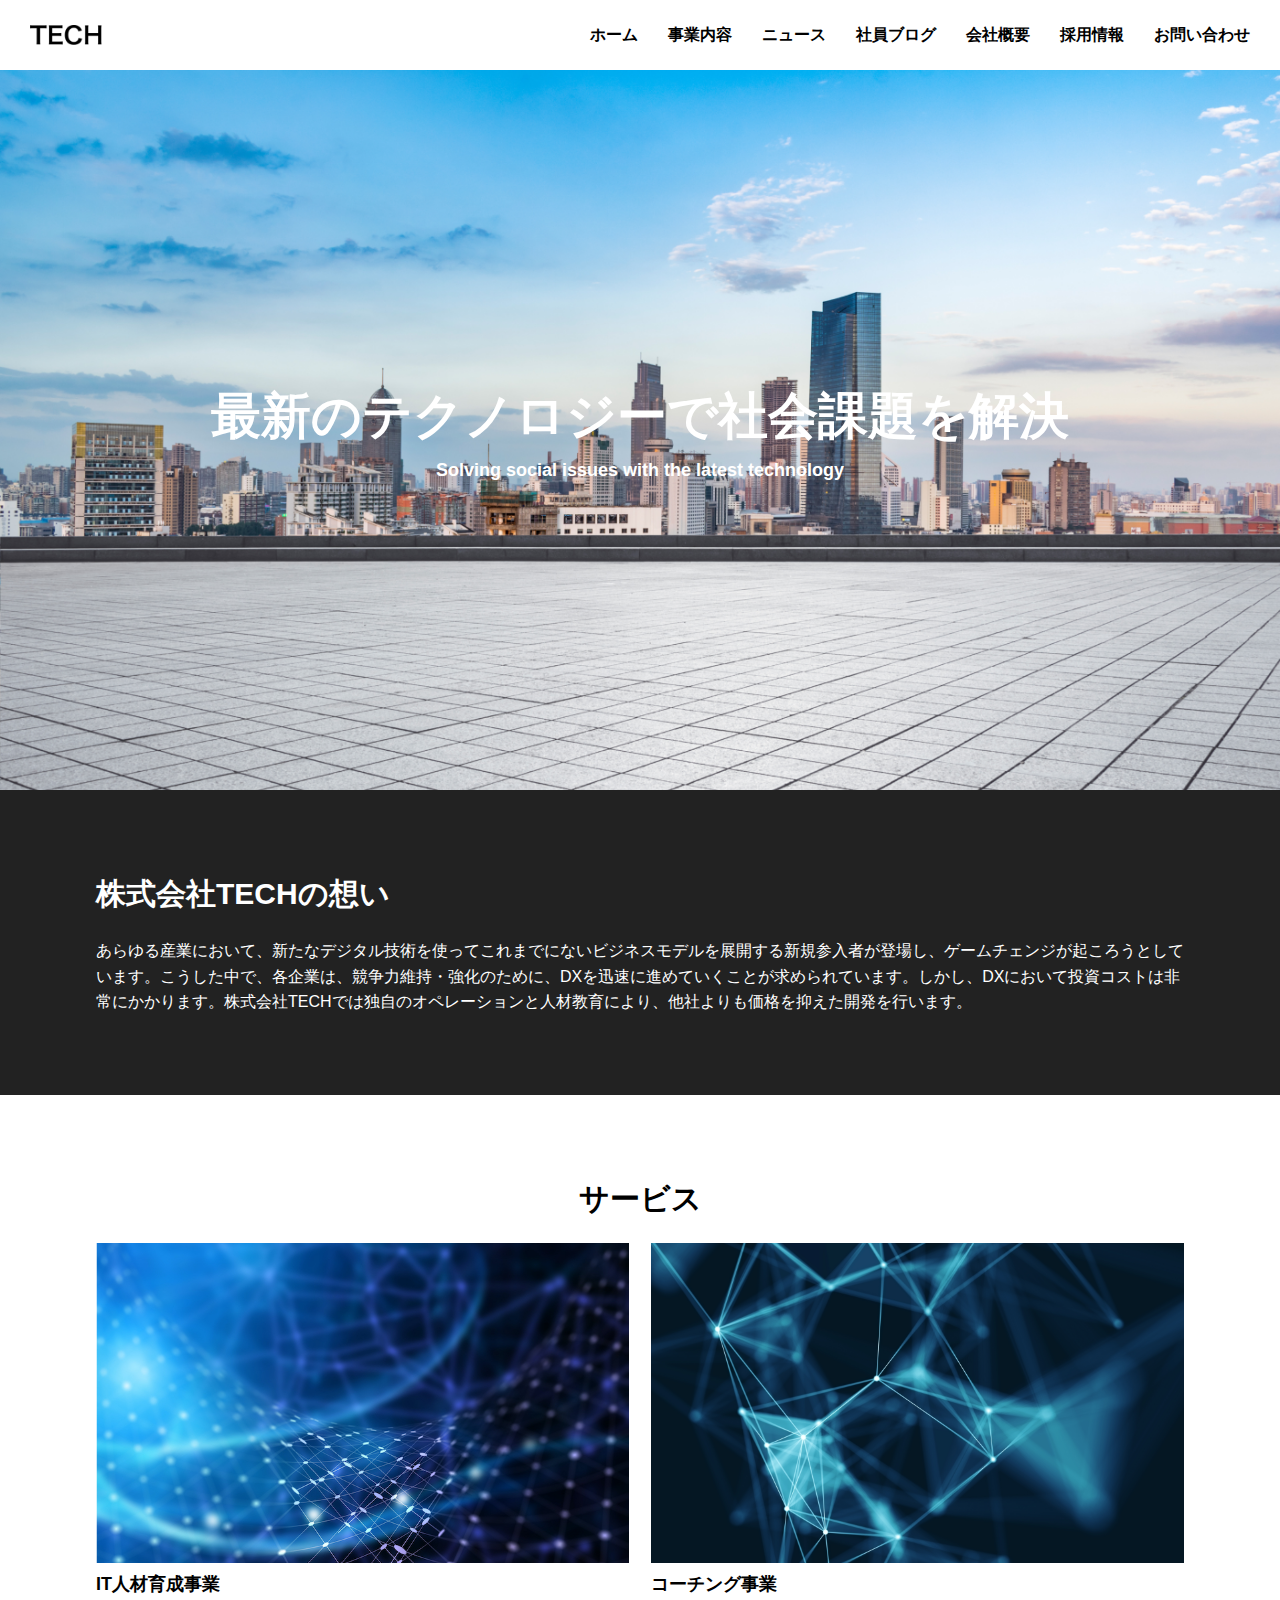
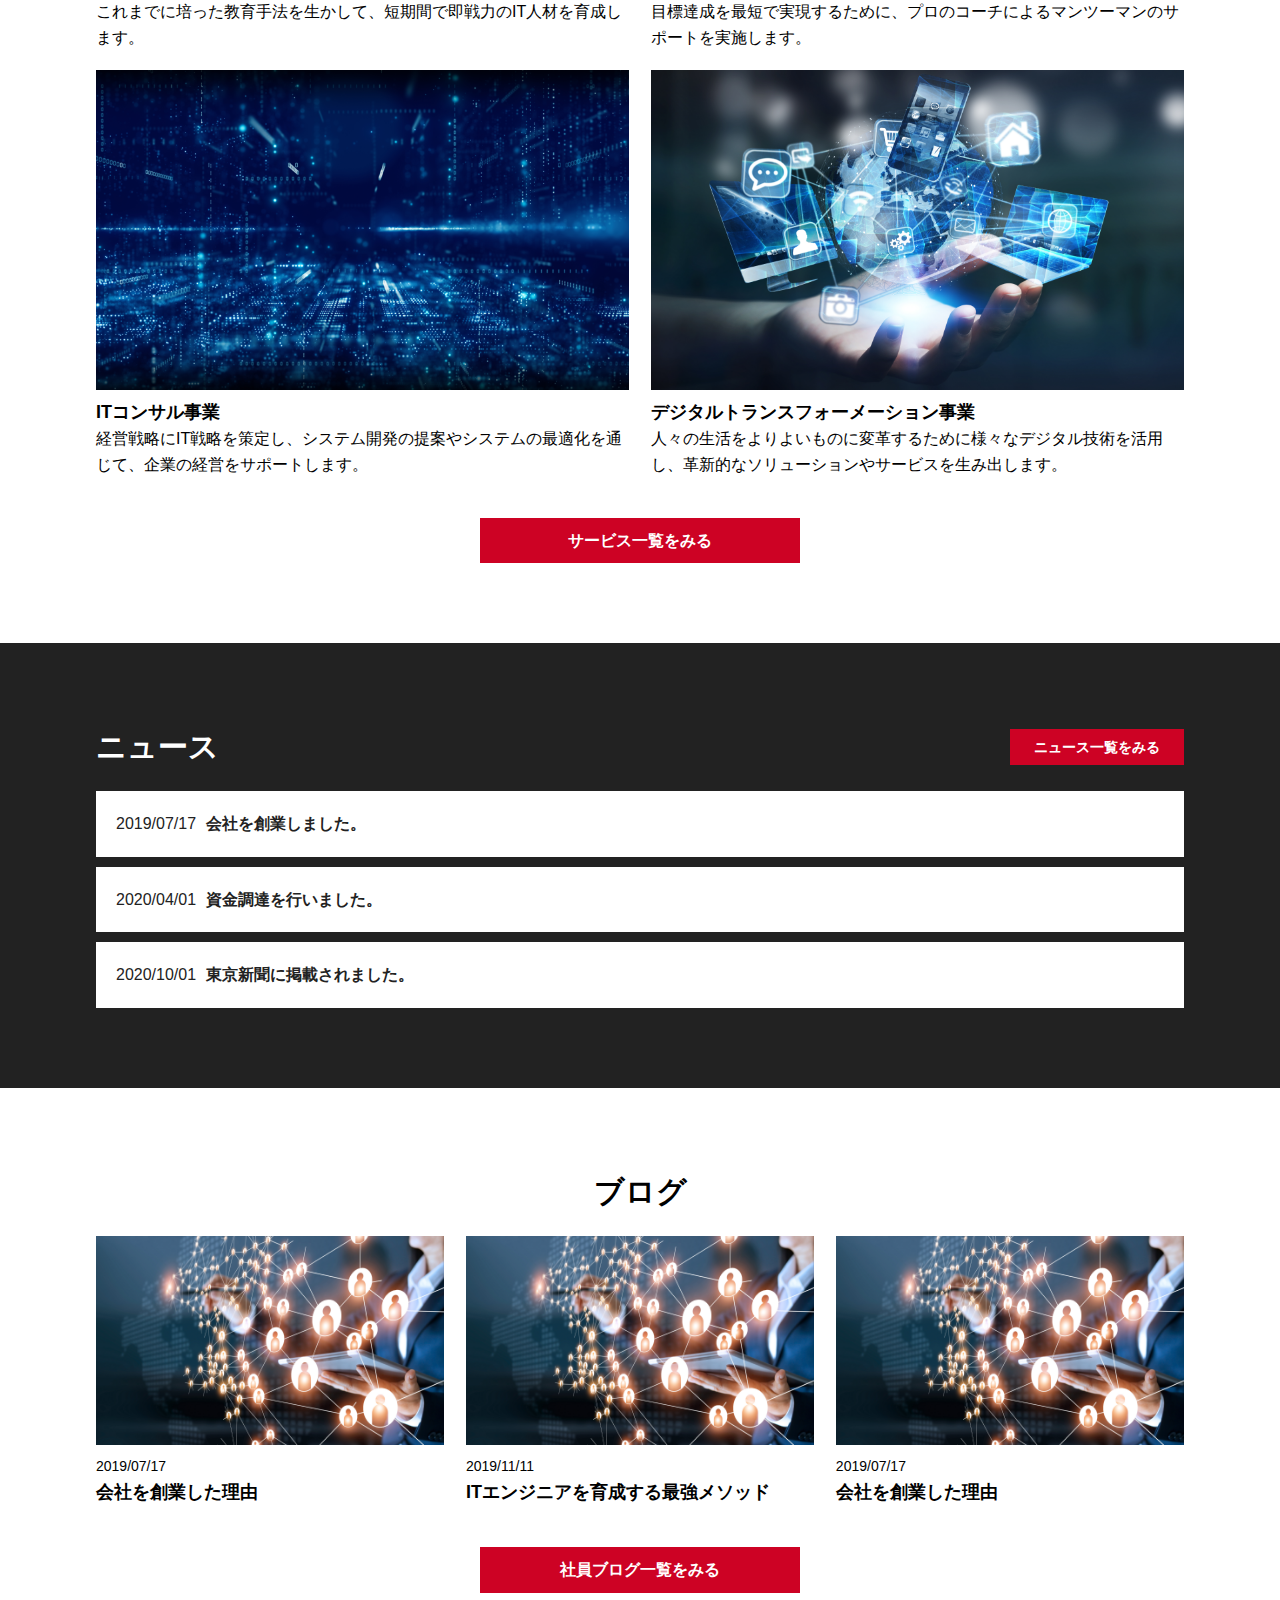
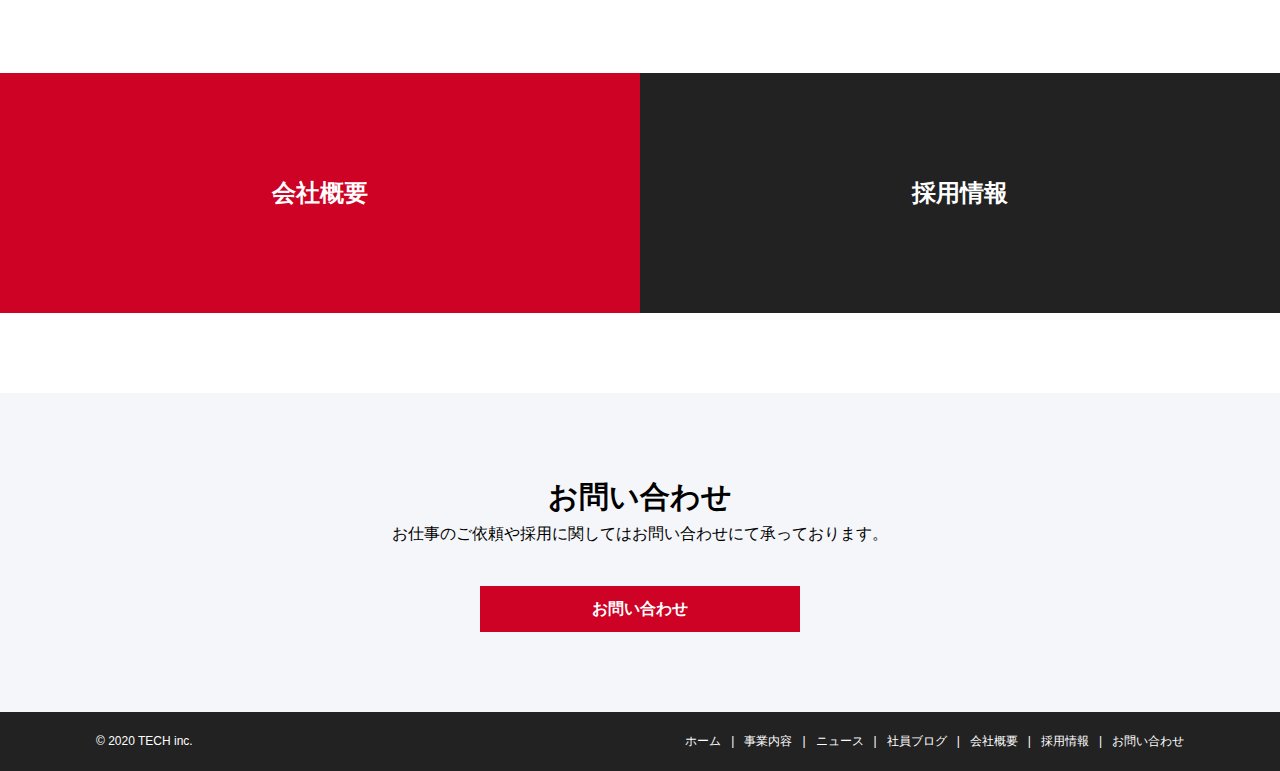
<file: index.html>
<!DOCTYPE html>
<html lang="ja">

<head prefix="og: https://ogp.me/ns# fb: https://ogp.me/ns/fb# website: https://ogp.me/ns/website#">
  <meta charset="UTF-8">
  <meta http-equiv="X-UA-Compatible" content="IE=edge">
  <meta name="viewport" content="width=device-width, initial-scale=1.0">
  <meta content="株式会社TECHのサイトです。" name="description">
  <meta property="og:title" content="株式会社TECH" />
  <meta property="og:url" content="" />
  <meta property="og:type" content="website" />
  <meta property="og:description" content="株式会社TECHのサイトです。" />
  <meta property="og:image" content="./img/mv.png" />
  <title>株式会社TECH</title>
  <link rel="stylesheet" href="css/reset.css">
  <link rel="stylesheet" href="css/common.css">
  <link rel="stylesheet" href="css/index.css">
</head>

<body>
  <header class="header">
    <h1 class="logo"><a href="index.html"><img src="./img/logo.png" alt="ロゴ"></a></h1>
    <nav class="header-nav">
      <ul class="nav-list">
        <li class="nav-item"><a href="index.html">ホーム</a></li>
        <li class="nav-item"><a href="service.html">事業内容</a></li>
        <li class="nav-item"><a href="news.html">ニュース</a></li>
        <li class="nav-item"><a href="blog.html">社員ブログ</a></li>
        <li class="nav-item"><a href="company.html">会社概要</a></li>
        <li class="nav-item"><a href="recruit.html">採用情報</a></li>
        <li class="nav-item"><a href="contact.html">お問い合わせ</a></li>
      </ul>
    </nav>
    <nav class="drawer-nav" id="drawer-nav">
      <ul>
        <li class="drawer-nav-item"><a href="index.html">ホーム</a></li>
        <li class="drawer-nav-item"><a href="service.html">事業内容</a></li>
        <li class="drawer-nav-item"><a href="news.html">ニュース</a></li>
        <li class="drawer-nav-item"><a href="blog.html">社員ブログ</a></li>
        <li class="drawer-nav-item"><a href="company.html">会社概要</a></li>
        <li class="drawer-nav-item"><a href="recruit.html">採用情報</a></li>
        <li class="drawer-nav-item"><a href="contact.html">お問い合わせ</a></li>
      </ul>
    </nav>
    <div class="menu" id="menu">
      <span class="menu__line--top"></span>
      <span class="menu__line--middle"></span>
      <span class="menu__line--bottom"></span>
    </div>
  </header>
  <div class="top-mv">
    <div class="container">
      <p class="top-mv-main-copy">最新のテクノロジーで社会課題を解決</p>
      <p class="top-mv-sub-copy">Solving social issues with the latest technology</p>
    </div>
  </div>
  <main>
    <section class="black-container">
      <div class="container">
        <h2 class="top-title">株式会社TECHの想い</h2>
        <p class="top-future-text">
          あらゆる産業において、新たなデジタル技術を使ってこれまでにないビジネスモデルを展開する新規参入者が登場し、ゲームチェンジが起ころうとしています。こうした中で、各企業は、競争力維持・強化のために、DXを迅速に進めていくことが求められています。しかし、DXにおいて投資コストは非常にかかります。株式会社TECHでは独自のオペレーションと人材教育により、他社よりも価格を抑えた開発を行います。
        </p>
      </div>
    </section>
    <section class="top-service">
      <h2 class="top-title">サービス</h2>
      <div class="top-service-wrapper">
        <section class="top-service-item">
          <div><img src="./img/service1.png" alt="IT人材育成事業"></div>
          <h3 class="sub-title">IT人材育成事業</h3>
          <p>これまでに培った教育手法を生かして、短期間で即戦力のIT人材を育成します。</p>
        </section>
        <section class="top-service-item">
          <div><img src="./img/service2.png" alt="コーチング事業"></div>
          <h3 class="sub-title">コーチング事業</h3>
          <p>目標達成を最短で実現するために、プロのコーチによるマンツーマンのサポートを実施します。</p>
        </section>
        <section class="top-service-item">
          <div><img src="./img/service3.png" alt="IT人材育成事業"></div>
          <h3 class="sub-title">ITコンサル事業</h3>
          <p>経営戦略にIT戦略を策定し、システム開発の提案やシステムの最適化を通じて、企業の経営をサポートします。</p>
        </section>
        <section class="top-service-item">
          <div><img src="./img/service4.png" alt="コーチング事業"></div>
          <h3 class="sub-title">デジタルトランスフォーメーション事業</h3>
          <p>人々の生活をよりよいものに変革するために様々なデジタル技術を活用し、革新的なソリューションやサービスを生み出します。</p>
        </section>
        <a href="service.html" class="btn btn-margin">サービス一覧をみる</a>
      </div>
    </section>
    <section class="black-container">
      <div class="container">
        <div class="top-news-header">
          <h2 class="top-title">ニュース</h2>
          <a href="news.html" class="top-news-btn btn btn-primary">ニュース一覧をみる</a>
        </div>
        <div class="top-news-list">
          <article class="top-news-item">
            <a href="#" class="top-news-item-link">
              <time class="top-news-item-time">2019/07/17</time>
              <h3>会社を創業しました。</h3>
            </a>
          </article>
          <article class="top-news-item">
            <a href="#" class="top-news-item-link">
              <time class="top-news-item-time">2020/04/01</time>
              <h3>資金調達を行いました。</h3>
            </a>
          </article>
          <article class="top-news-item">
            <a href="#" class="top-news-item-link">
              <time class="top-news-item-time">2020/10/01</time>
              <h3>東京新聞に掲載されました。</h3>
            </a>
          </article>
        </div>
      </div>
    </section>
    <section class="top-blog">
      <h2 class="top-title">ブログ</h2>
      <div class="blog-list">
        <article class="blog-item">
          <div><img src="./img/blog.png" alt="ブログ画像"></div>
          <time class="blog-item-date">2019/07/17</time>
          <h3 class="sub-title"><a href="#">会社を創業した理由</a></h3>
        </article>
        <article class="blog-item">
          <div><img src="./img/blog.png" alt="ブログ画像"></div>
          <time class="blog-item-date">2019/11/11</time>
          <h3 class="sub-title"><a href="#">ITエンジニアを育成する最強メソッド</a></h3>
        </article>
        <article class="blog-item">
          <div><img src="./img/blog.png" alt="ブログ画像"></div>
          <time class="blog-item-date">2019/07/17</time>
          <h3 class="sub-title"><a href="#">会社を創業した理由</a></h3>
        </article>
      </div>
      <a href="blog.html" class="btn btn-margin">社員ブログ一覧をみる</a>
    </section>
    <div class="top-company-list">
      <section class="top-company-item">
        <a href="company.html" class="top-company-link">会社概要</a>
      </section>
      <section class="top-recruit-item">
        <a href="recruit.html" class="top-recruit-link">採用情報</a>
      </section>
    </div>
  </main>
  <section class="contact-container container-padding">
    <div class="container">
      <h2 class="top-title">お問い合わせ</h2>
      <p>お仕事のご依頼や採用に関してはお問い合わせにて承っております。</p>
      <a href="contact.html" class="btn btn-margin">お問い合わせ</a>
    </div>
  </section>
  <footer class="footer">
    <div class="footer-inner container">
      <small class="footer-copyright">&copy; 2020 TECH inc.</small>
      <nav class="footer-nav">
        <ul class="footer-nav-list">
          <li class="footer-nav-item"><a href="index.html">ホーム</a></li>
          <li class="footer-nav-item"><a href="service.html">事業内容</a></li>
          <li class="footer-nav-item"><a href="news.html">ニュース</a></li>
          <li class="footer-nav-item"><a href="blog.html">社員ブログ</a></li>
          <li class="footer-nav-item"><a href="company.html">会社概要</a></li>
          <li class="footer-nav-item"><a href="recruit.html">採用情報</a></li>
          <li class="footer-nav-item"><a href="contact.html">お問い合わせ</a></li>
        </ul>
      </nav>
    </div>
  </footer>
  <script src="js/main.js"></script>
</body>

</html>
</file>
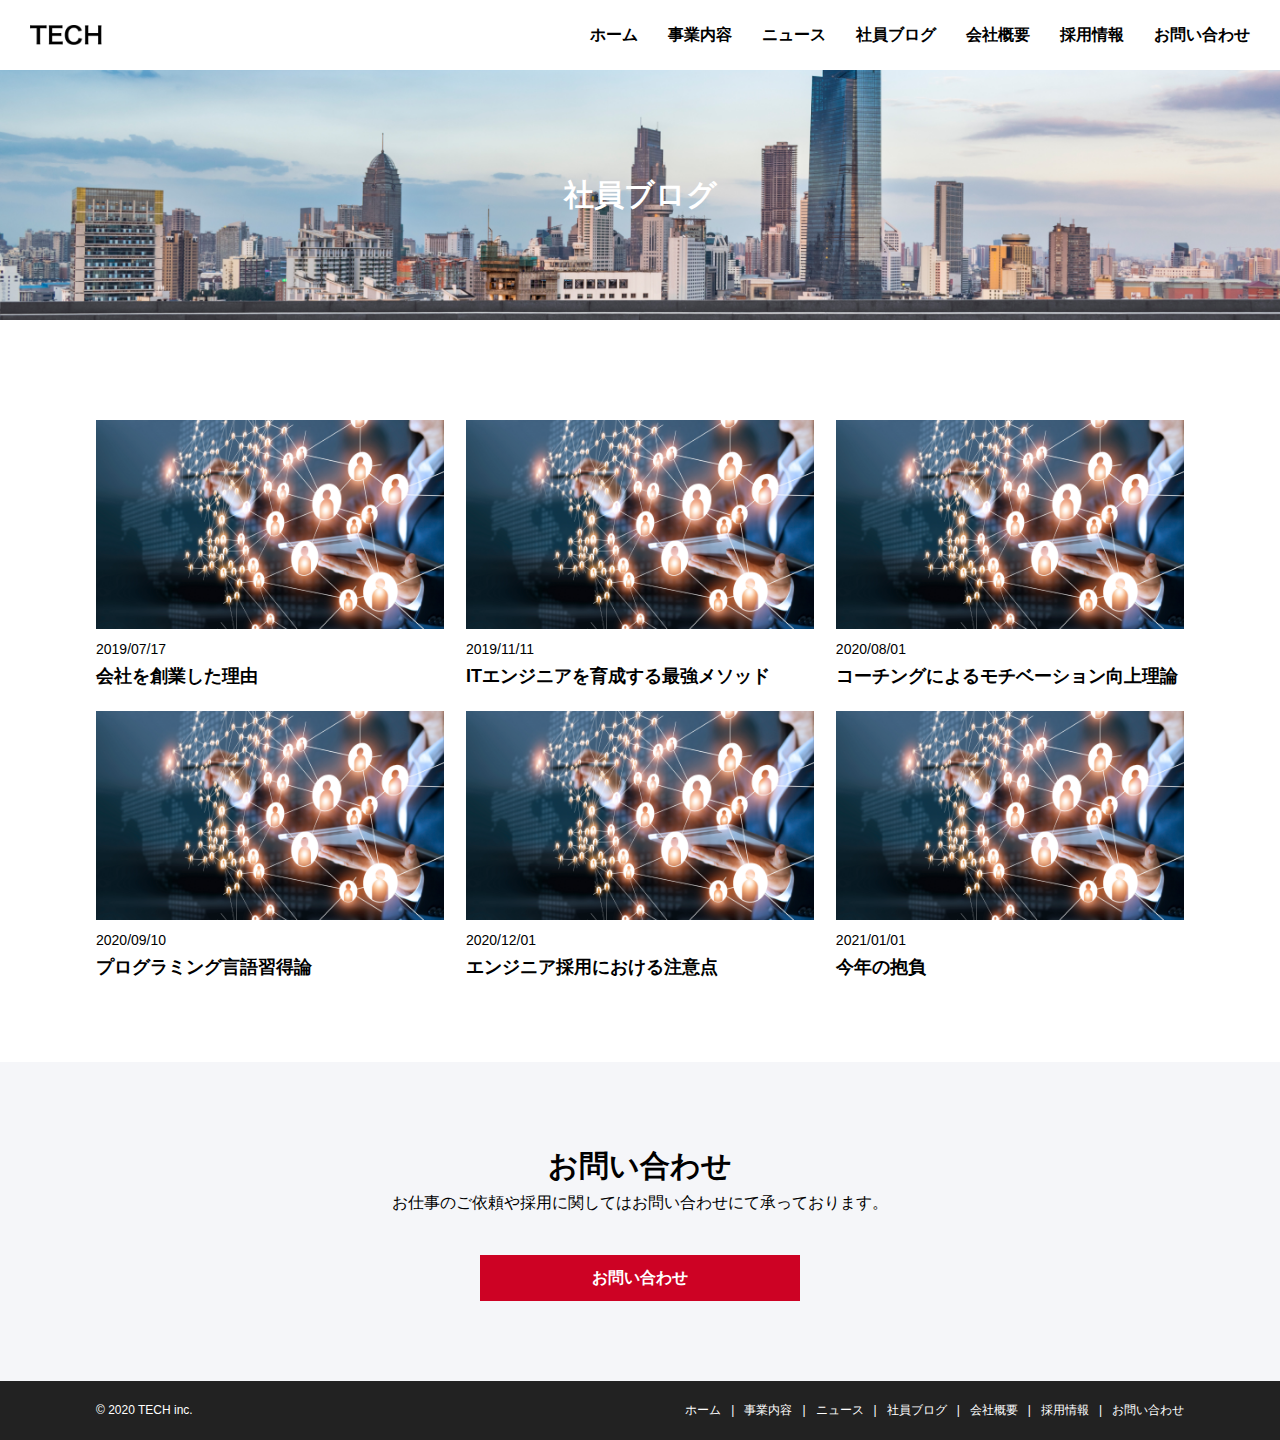
<file: blog.html>
<!DOCTYPE html>
<html lang="ja">

<head prefix="og: https://ogp.me/ns# fb: https://ogp.me/ns/fb# website: https://ogp.me/ns/website#">
  <meta charset="UTF-8">
  <meta http-equiv="X-UA-Compatible" content="IE=edge">
  <meta name="viewport" content="width=device-width, initial-scale=1.0">
  <meta content="株式会社TECHのサイトです。" name="description">
  <meta property="og:title" content="株式会社TECH" />
  <meta property="og:url" content="" />
  <meta property="og:type" content="website" />
  <meta property="og:description" content="株式会社TECHのサイトです。" />
  <meta property="og:image" content="./img/mv.png" />
  <title>株式会社TECH</title>
  <link rel="stylesheet" href="css/reset.css">
  <link rel="stylesheet" href="css/common.css">
  <link rel="stylesheet" href="css/index.css">
</head>

<body>
  <header class="header">
    <h1 class="logo"><a href="index.html"><img src="./img/logo.png" alt="ロゴ"></a></h1>
    <nav class="header-nav">
      <ul class="nav-list">
        <li class="nav-item"><a href="index.html">ホーム</a></li>
        <li class="nav-item"><a href="service.html">事業内容</a></li>
        <li class="nav-item"><a href="news.html">ニュース</a></li>
        <li class="nav-item"><a href="blog.html">社員ブログ</a></li>
        <li class="nav-item"><a href="company.html">会社概要</a></li>
        <li class="nav-item"><a href="recruit.html">採用情報</a></li>
        <li class="nav-item"><a href="contact.html">お問い合わせ</a></li>
      </ul>
    </nav>
    <nav class="drawer-nav" id="drawer-nav">
      <ul>
        <li class="drawer-nav-item"><a href="index.html">ホーム</a></li>
        <li class="drawer-nav-item"><a href="service.html">事業内容</a></li>
        <li class="drawer-nav-item"><a href="news.html">ニュース</a></li>
        <li class="drawer-nav-item"><a href="blog.html">社員ブログ</a></li>
        <li class="drawer-nav-item"><a href="company.html">会社概要</a></li>
        <li class="drawer-nav-item"><a href="recruit.html">採用情報</a></li>
        <li class="drawer-nav-item"><a href="contact.html">お問い合わせ</a></li>
      </ul>
    </nav>
    <div class="menu" id="menu">
      <span class="menu__line--top"></span>
      <span class="menu__line--middle"></span>
      <span class="menu__line--bottom"></span>
    </div>
  </header>
  <main>
    <div class="page-mv">
      <h1 class="top-title">社員ブログ</h1>
    </div>
    <div class="blog-list container-padding">
      <article class="blog-item">
        <div><img src="./img/blog.png" alt="ブログ画像"></div>
        <time class="blog-item-date">2019/07/17</time>
        <h3 class="sub-title"><a href="#">会社を創業した理由</a></h3>
      </article>
      <article class="blog-item">
        <div><img src="./img/blog.png" alt="ブログ画像"></div>
        <time class="blog-item-date">2019/11/11</time>
        <h3 class="sub-title"><a href="#">ITエンジニアを育成する最強メソッド</a></h3>
      </article>
      <article class="blog-item">
        <div><img src="./img/blog.png" alt="ブログ画像"></div>
        <time class="blog-item-date">2020/08/01</time>
        <h3 class="sub-title"><a href="#">コーチングによるモチベーション向上理論</a></h3>
      </article>
      <article class="blog-item">
        <div><img src="./img/blog.png" alt="ブログ画像"></div>
        <time class="blog-item-date">2020/09/10</time>
        <h3 class="sub-title"><a href="#">プログラミング言語習得論</a></h3>
      </article>
      <article class="blog-item">
        <div><img src="./img/blog.png" alt="ブログ画像"></div>
        <time class="blog-item-date">2020/12/01</time>
        <h3 class="sub-title"><a href="#">エンジニア採用における注意点</a></h3>
      </article>
      <article class="blog-item">
        <div><img src="./img/blog.png" alt="ブログ画像"></div>
        <time class="blog-item-date">2021/01/01</time>
        <h3 class="sub-title"><a href="#">今年の抱負</a></h3>
      </article>
    </div>
  </main>
  <section class="contact-container container-padding">
    <div class="container">
      <h2 class="top-title">お問い合わせ</h2>
      <p>お仕事のご依頼や採用に関してはお問い合わせにて承っております。</p>
      <a href="contact.html" class="btn btn-margin">お問い合わせ</a>
    </div>
  </section>
  <footer class="footer">
    <div class="footer-inner container">
      <small class="footer-copyright">&copy; 2020 TECH inc.</small>
      <nav class="footer-nav">
        <ul class="footer-nav-list">
          <li class="footer-nav-item"><a href="index.html">ホーム</a></li>
          <li class="footer-nav-item"><a href="service.html">事業内容</a></li>
          <li class="footer-nav-item"><a href="news.html">ニュース</a></li>
          <li class="footer-nav-item"><a href="blog.html">社員ブログ</a></li>
          <li class="footer-nav-item"><a href="company.html">会社概要</a></li>
          <li class="footer-nav-item"><a href="recruit.html">採用情報</a></li>
          <li class="footer-nav-item"><a href="contact.html">お問い合わせ</a></li>
        </ul>
      </nav>
    </div>
  </footer>
  <script src="js/main.js"></script>
</body>

</html>
</file>
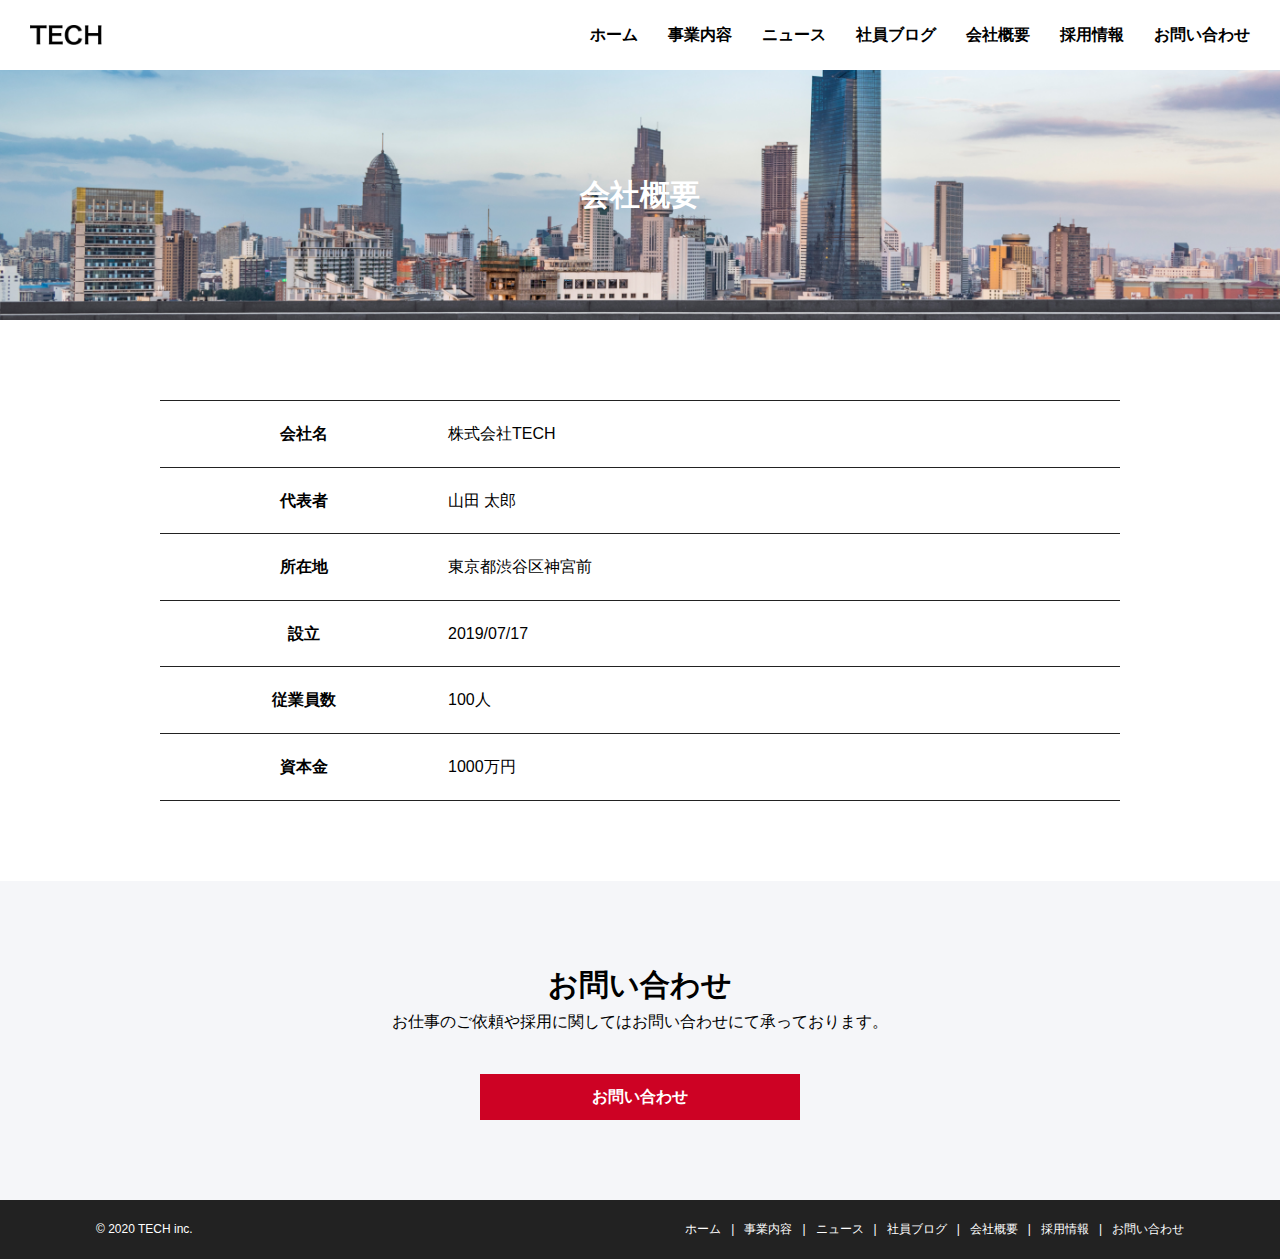
<file: company.html>
<!DOCTYPE html>
<html lang="ja">

<head prefix="og: https://ogp.me/ns# fb: https://ogp.me/ns/fb# website: https://ogp.me/ns/website#">
  <meta charset="UTF-8">
  <meta http-equiv="X-UA-Compatible" content="IE=edge">
  <meta name="viewport" content="width=device-width, initial-scale=1.0">
  <meta content="株式会社TECHのサイトです。" name="description">
  <meta property="og:title" content="株式会社TECH" />
  <meta property="og:url" content="" />
  <meta property="og:type" content="website" />
  <meta property="og:description" content="株式会社TECHのサイトです。" />
  <meta property="og:image" content="./img/mv.png" />
  <title>株式会社TECH</title>
  <link rel="stylesheet" href="css/reset.css">
  <link rel="stylesheet" href="css/common.css">
  <link rel="stylesheet" href="css/index.css">
</head>

<body>
  <header class="header">
    <h1 class="logo"><a href="index.html"><img src="./img/logo.png" alt="ロゴ"></a></h1>
    <nav class="header-nav">
      <ul class="nav-list">
        <li class="nav-item"><a href="index.html">ホーム</a></li>
        <li class="nav-item"><a href="service.html">事業内容</a></li>
        <li class="nav-item"><a href="news.html">ニュース</a></li>
        <li class="nav-item"><a href="blog.html">社員ブログ</a></li>
        <li class="nav-item"><a href="company.html">会社概要</a></li>
        <li class="nav-item"><a href="recruit.html">採用情報</a></li>
        <li class="nav-item"><a href="contact.html">お問い合わせ</a></li>
      </ul>
    </nav>
    <nav class="drawer-nav" id="drawer-nav">
      <ul>
        <li class="drawer-nav-item"><a href="index.html">ホーム</a></li>
        <li class="drawer-nav-item"><a href="service.html">事業内容</a></li>
        <li class="drawer-nav-item"><a href="news.html">ニュース</a></li>
        <li class="drawer-nav-item"><a href="blog.html">社員ブログ</a></li>
        <li class="drawer-nav-item"><a href="company.html">会社概要</a></li>
        <li class="drawer-nav-item"><a href="recruit.html">採用情報</a></li>
        <li class="drawer-nav-item"><a href="contact.html">お問い合わせ</a></li>
      </ul>
    </nav>
    <div class="menu" id="menu">
      <span class="menu__line--top"></span>
      <span class="menu__line--middle"></span>
      <span class="menu__line--bottom"></span>
    </div>
  </header>
  <main>
    <div class="page-mv">
      <h1 class="top-title">会社概要</h1>
    </div>
    <div class="container-s container-padding">
      <table class="company-info">
        <tbody>
          <tr>
            <th class="company-info-name">会社名</th>
            <td class="company-info-data">株式会社TECH</td>
          </tr>
          <tr>
            <th class="company-info-name">代表者</th>
            <td class="company-info-data">山田 太郎</td>
          </tr>
          <tr>
            <th class="company-info-name">所在地</th>
            <td class="company-info-data">東京都渋谷区神宮前</td>
          </tr>
          <tr>
            <th class="company-info-name">設立</th>
            <td class="company-info-data">2019/07/17</td>
          </tr>
          <tr>
            <th class="company-info-name">従業員数</th>
            <td class="company-info-data">100人</td>
          </tr>
          <tr>
            <th class="company-info-name">資本金</th>
            <td class="company-info-data">1000万円</td>
          </tr>
        </tbody>
      </table>

    </div>
  </main>
  <section class="contact-container container-padding">
    <div class="container">
      <h2 class="top-title">お問い合わせ</h2>
      <p>お仕事のご依頼や採用に関してはお問い合わせにて承っております。</p>
      <a href="contact.html" class="btn btn-margin">お問い合わせ</a>
    </div>
  </section>
  <footer class="footer">
    <div class="footer-inner container">
      <small class="footer-copyright">&copy; 2020 TECH inc.</small>
      <nav class="footer-nav">
        <ul class="footer-nav-list">
          <li class="footer-nav-item"><a href="index.html">ホーム</a></li>
          <li class="footer-nav-item"><a href="service.html">事業内容</a></li>
          <li class="footer-nav-item"><a href="news.html">ニュース</a></li>
          <li class="footer-nav-item"><a href="blog.html">社員ブログ</a></li>
          <li class="footer-nav-item"><a href="company.html">会社概要</a></li>
          <li class="footer-nav-item"><a href="recruit.html">採用情報</a></li>
          <li class="footer-nav-item"><a href="contact.html">お問い合わせ</a></li>
        </ul>
      </nav>
    </div>
  </footer>
  <script src="js/main.js"></script>
</body>

</html>
</file>
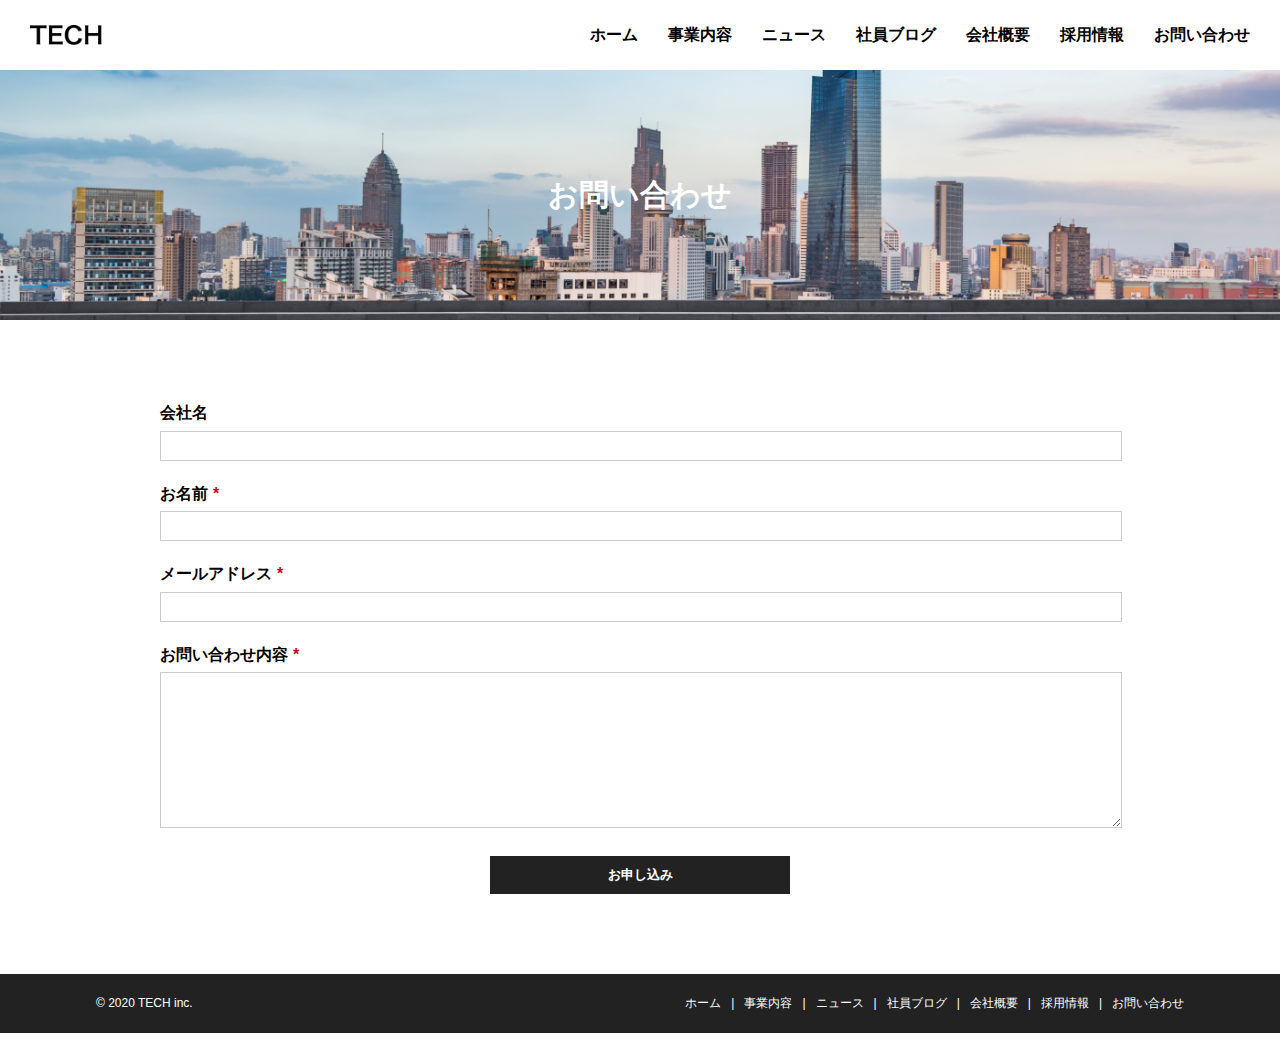
<file: contact.html>
<!DOCTYPE html>
<html lang="ja">

<head prefix="og: https://ogp.me/ns# fb: https://ogp.me/ns/fb# website: https://ogp.me/ns/website#">
  <meta charset="UTF-8">
  <meta http-equiv="X-UA-Compatible" content="IE=edge">
  <meta name="viewport" content="width=device-width, initial-scale=1.0">
  <meta content="株式会社TECHのサイトです。" name="description">
  <meta property="og:title" content="株式会社TECH" />
  <meta property="og:url" content="" />
  <meta property="og:type" content="website" />
  <meta property="og:description" content="株式会社TECHのサイトです。" />
  <meta property="og:image" content="./img/mv.png" />
  <title>株式会社TECH</title>
  <link rel="stylesheet" href="css/reset.css">
  <link rel="stylesheet" href="css/common.css">
  <link rel="stylesheet" href="css/index.css">
</head>

<body>
  <header class="header">
    <h1 class="logo"><a href="index.html"><img src="./img/logo.png" alt="ロゴ"></a></h1>
    <nav class="header-nav">
      <ul class="nav-list">
        <li class="nav-item"><a href="index.html">ホーム</a></li>
        <li class="nav-item"><a href="service.html">事業内容</a></li>
        <li class="nav-item"><a href="news.html">ニュース</a></li>
        <li class="nav-item"><a href="blog.html">社員ブログ</a></li>
        <li class="nav-item"><a href="company.html">会社概要</a></li>
        <li class="nav-item"><a href="recruit.html">採用情報</a></li>
        <li class="nav-item"><a href="contact.html">お問い合わせ</a></li>
      </ul>
    </nav>
    <nav class="drawer-nav" id="drawer-nav">
      <ul>
        <li class="drawer-nav-item"><a href="index.html">ホーム</a></li>
        <li class="drawer-nav-item"><a href="service.html">事業内容</a></li>
        <li class="drawer-nav-item"><a href="news.html">ニュース</a></li>
        <li class="drawer-nav-item"><a href="blog.html">社員ブログ</a></li>
        <li class="drawer-nav-item"><a href="company.html">会社概要</a></li>
        <li class="drawer-nav-item"><a href="recruit.html">採用情報</a></li>
        <li class="drawer-nav-item"><a href="contact.html">お問い合わせ</a></li>
      </ul>
    </nav>
    <div class="menu" id="menu">
      <span class="menu__line--top"></span>
      <span class="menu__line--middle"></span>
      <span class="menu__line--bottom"></span>
    </div>
  </header>
  <main>
    <div class="page-mv">
      <h1 class="top-title">お問い合わせ</h1>
    </div>
    <section class="container-s container-padding">
      <form action="index.html" method="POST" class="contact-form" required>
        <div class="contact-form-item">
          <label for="company" class="label">会社名</label>
          <input type="text" name="company" class="contact-form-item-input" required>
        </div>
        <div class="contact-form-item">
          <label for="company" class="label">お名前<span class="contact-span">*</span></label>
          <input type="text" name="company" class="contact-form-item-input" required>
        </div>
        <div class="contact-form-item">
          <label for="company" class="label">メールアドレス<span class="contact-span">*</span></label>
          <input type="text" name="company" class="contact-form-item-input" required>
        </div>
        <div class="contact-form-item">
          <label for="company" class="label">お問い合わせ内容<span class="contact-span">*</span></label>
          <textarea id="comment" rows="8" cols="80" class="contact-form-item-textarea" required=""></textarea>
        </div>
        <input type="submit" class="btn contact-btn" value="お申し込み">
      </form>
    </section>
  </main>
  <footer class="footer">
    <div class="footer-inner container">
      <small class="footer-copyright">&copy; 2020 TECH inc.</small>
      <nav class="footer-nav">
        <ul class="footer-nav-list">
          <li class="footer-nav-item"><a href="index.html">ホーム</a></li>
          <li class="footer-nav-item"><a href="service.html">事業内容</a></li>
          <li class="footer-nav-item"><a href="news.html">ニュース</a></li>
          <li class="footer-nav-item"><a href="blog.html">社員ブログ</a></li>
          <li class="footer-nav-item"><a href="company.html">会社概要</a></li>
          <li class="footer-nav-item"><a href="recruit.html">採用情報</a></li>
          <li class="footer-nav-item"><a href="contact.html">お問い合わせ</a></li>
        </ul>
      </nav>
    </div>
  </footer>
  <script src="js/main.js"></script>
</body>

</html>
</file>
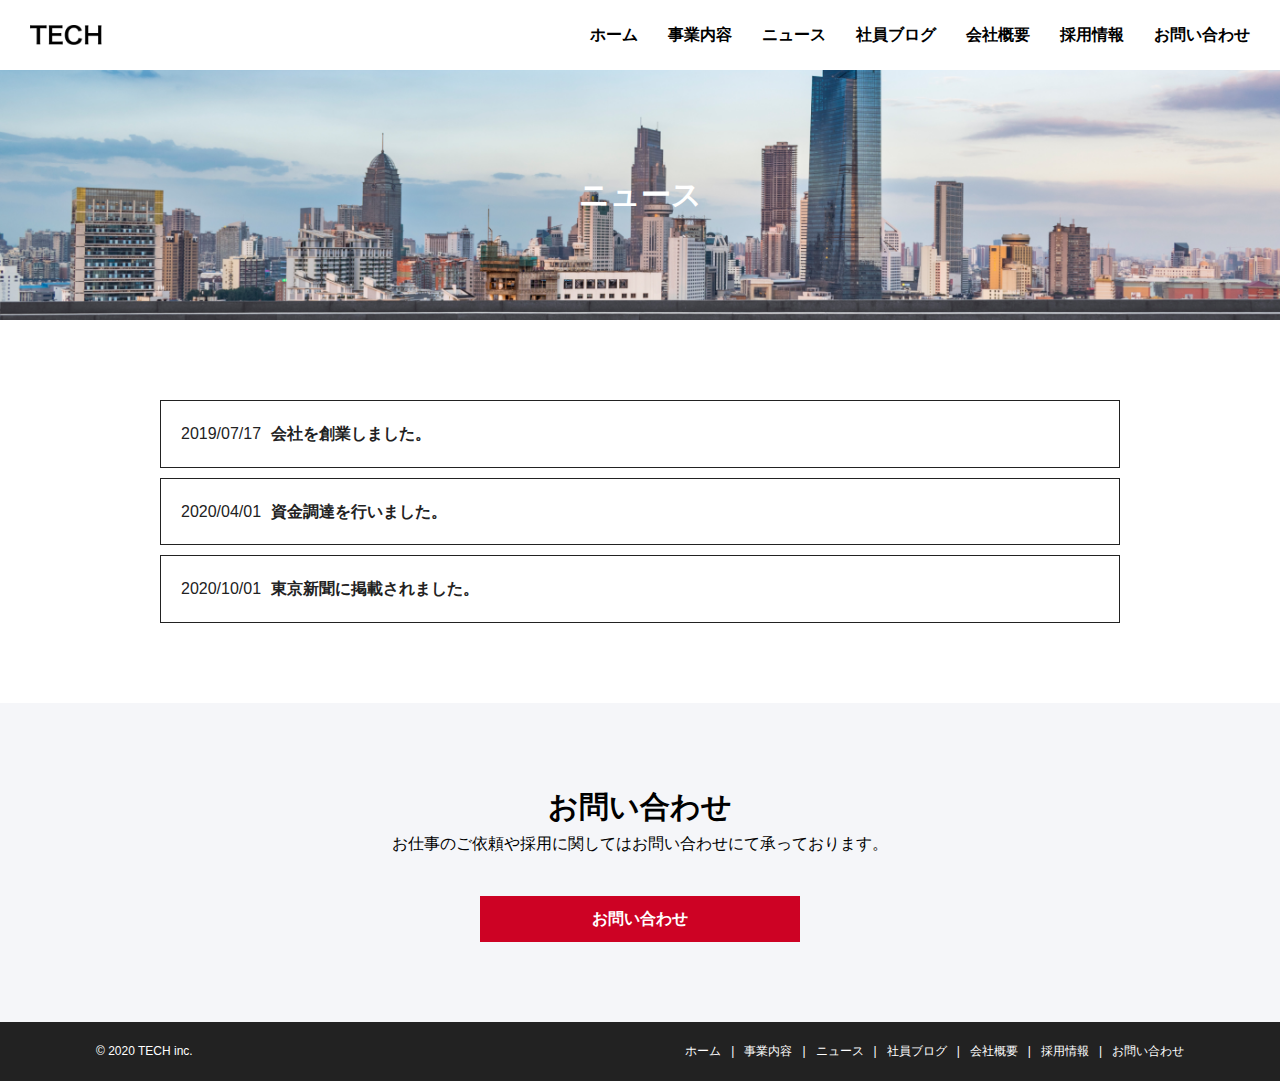
<file: news.html>
<!DOCTYPE html>
<html lang="ja">

<head prefix="og: https://ogp.me/ns# fb: https://ogp.me/ns/fb# website: https://ogp.me/ns/website#">
  <meta charset="UTF-8">
  <meta http-equiv="X-UA-Compatible" content="IE=edge">
  <meta name="viewport" content="width=device-width, initial-scale=1.0">
  <meta content="株式会社TECHのサイトです。" name="description">
  <meta property="og:title" content="株式会社TECH" />
  <meta property="og:url" content="" />
  <meta property="og:type" content="website" />
  <meta property="og:description" content="株式会社TECHのサイトです。" />
  <meta property="og:image" content="./img/mv.png" />
  <title>株式会社TECH</title>
  <link rel="stylesheet" href="css/reset.css">
  <link rel="stylesheet" href="css/common.css">
  <link rel="stylesheet" href="css/index.css">
</head>

<body>
  <header class="header">
    <h1 class="logo"><a href="index.html"><img src="./img/logo.png" alt="ロゴ"></a></h1>
    <nav class="header-nav">
      <ul class="nav-list">
        <li class="nav-item"><a href="index.html">ホーム</a></li>
        <li class="nav-item"><a href="service.html">事業内容</a></li>
        <li class="nav-item"><a href="news.html">ニュース</a></li>
        <li class="nav-item"><a href="blog.html">社員ブログ</a></li>
        <li class="nav-item"><a href="company.html">会社概要</a></li>
        <li class="nav-item"><a href="recruit.html">採用情報</a></li>
        <li class="nav-item"><a href="contact.html">お問い合わせ</a></li>
      </ul>
    </nav>
    <nav class="drawer-nav" id="drawer-nav">
      <ul>
        <li class="drawer-nav-item"><a href="index.html">ホーム</a></li>
        <li class="drawer-nav-item"><a href="service.html">事業内容</a></li>
        <li class="drawer-nav-item"><a href="news.html">ニュース</a></li>
        <li class="drawer-nav-item"><a href="blog.html">社員ブログ</a></li>
        <li class="drawer-nav-item"><a href="company.html">会社概要</a></li>
        <li class="drawer-nav-item"><a href="recruit.html">採用情報</a></li>
        <li class="drawer-nav-item"><a href="contact.html">お問い合わせ</a></li>
      </ul>
    </nav>
    <div class="menu" id="menu">
      <span class="menu__line--top"></span>
      <span class="menu__line--middle"></span>
      <span class="menu__line--bottom"></span>
    </div>
  </header>
  <main>
    <div class="page-mv">
      <h1 class="top-title">ニュース</h1>
    </div>
    <div class="container-s container-padding">
      <div class="">
        <article class="news-item">
          <a href="#" class="news-item-link">
            <time class="news-item-time">2019/07/17</time>
            <h3>会社を創業しました。</h3>
          </a>
        </article>
        <article class="news-item">
          <a href="#" class="news-item-link">
            <time class="news-item-time">2020/04/01</time>
            <h3>資金調達を行いました。</h3>
          </a>
        </article>
        <article class="news-item">
          <a href="#" class="news-item-link">
            <time class="news-item-time">2020/10/01</time>
            <h3>東京新聞に掲載されました。</h3>
          </a>
        </article>
      </div>
    </div>
  </main>
  <section class="contact-container container-padding">
    <div class="container">
      <h2 class="top-title">お問い合わせ</h2>
      <p>お仕事のご依頼や採用に関してはお問い合わせにて承っております。</p>
      <a href="contact.html" class="btn btn-margin">お問い合わせ</a>
    </div>
  </section>
  <footer class="footer">
    <div class="footer-inner container">
      <small class="footer-copyright">&copy; 2020 TECH inc.</small>
      <nav class="footer-nav">
        <ul class="footer-nav-list">
          <li class="footer-nav-item"><a href="index.html">ホーム</a></li>
          <li class="footer-nav-item"><a href="service.html">事業内容</a></li>
          <li class="footer-nav-item"><a href="news.html">ニュース</a></li>
          <li class="footer-nav-item"><a href="blog.html">社員ブログ</a></li>
          <li class="footer-nav-item"><a href="company.html">会社概要</a></li>
          <li class="footer-nav-item"><a href="recruit.html">採用情報</a></li>
          <li class="footer-nav-item"><a href="contact.html">お問い合わせ</a></li>
        </ul>
      </nav>
    </div>
  </footer>
  <script src="js/main.js"></script>
</body>

</html>
</file>
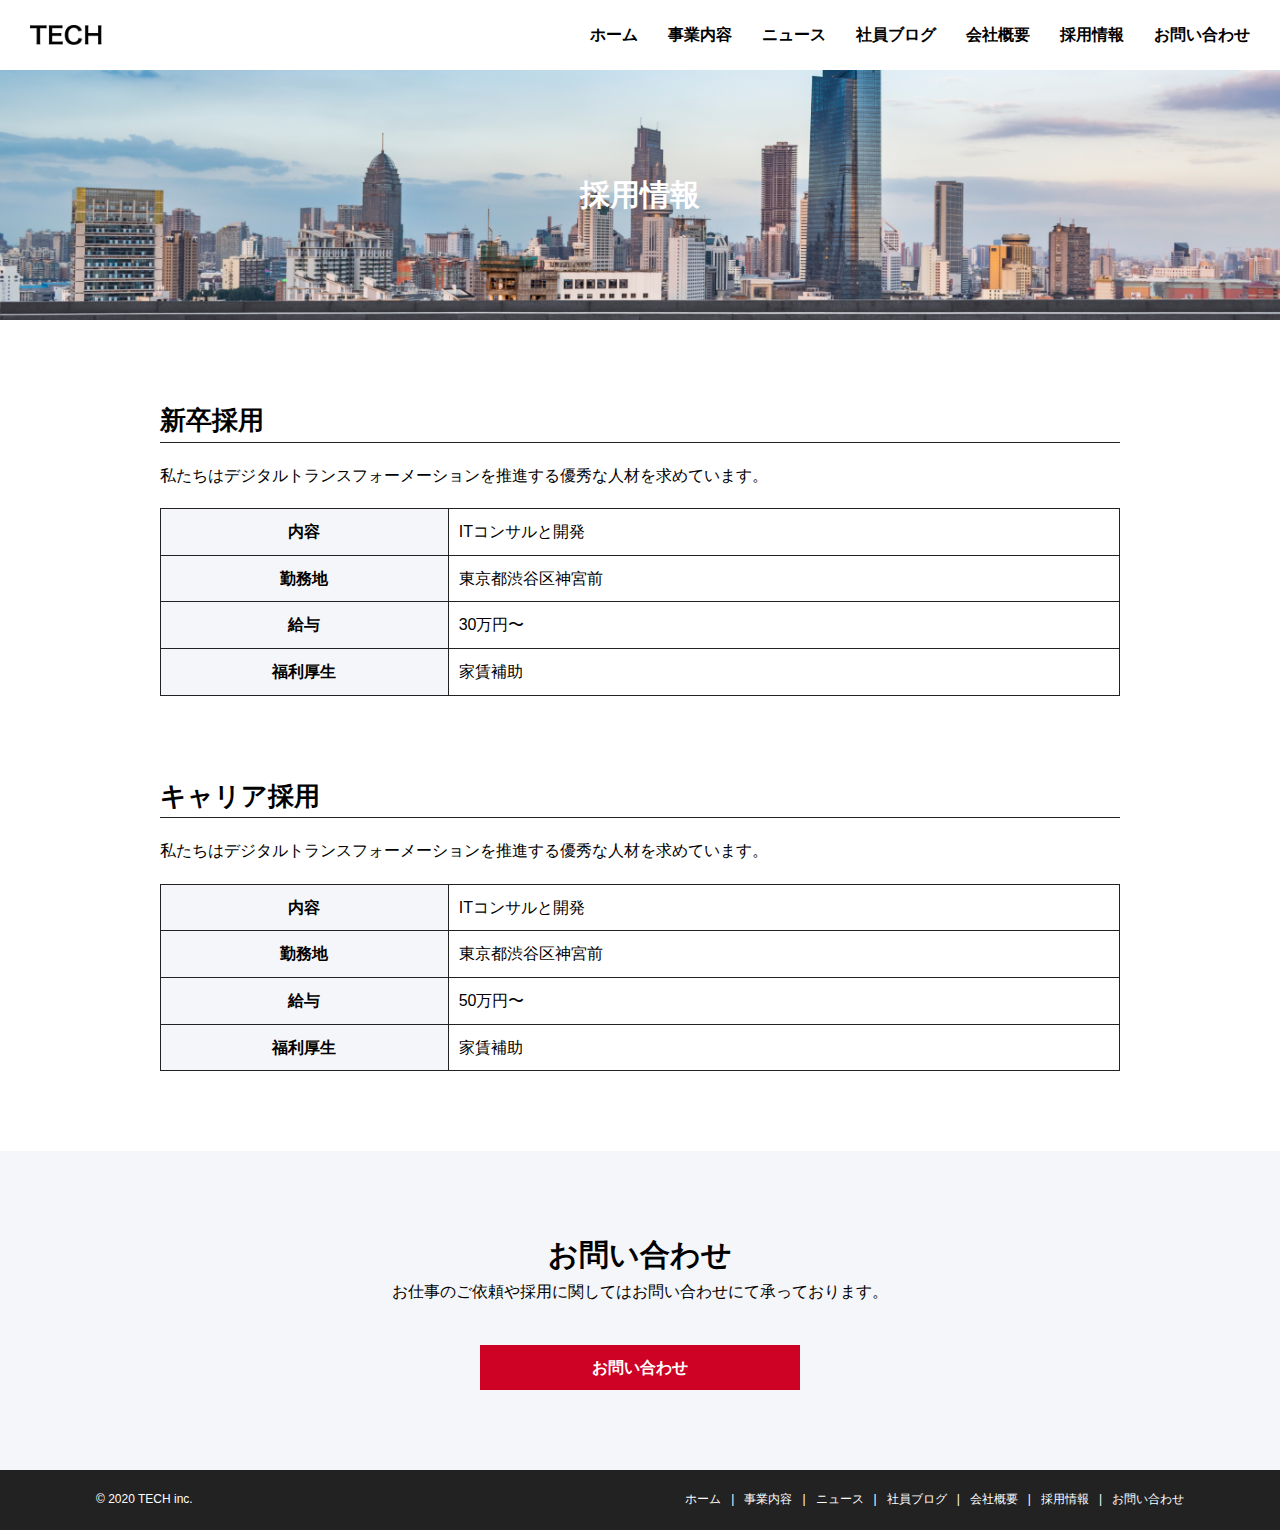
<file: recruit.html>
<!DOCTYPE html>
<html lang="ja">

<head prefix="og: https://ogp.me/ns# fb: https://ogp.me/ns/fb# website: https://ogp.me/ns/website#">
  <meta charset="UTF-8">
  <meta http-equiv="X-UA-Compatible" content="IE=edge">
  <meta name="viewport" content="width=device-width, initial-scale=1.0">
  <meta content="株式会社TECHのサイトです。" name="description">
  <meta property="og:title" content="株式会社TECH" />
  <meta property="og:url" content="" />
  <meta property="og:type" content="website" />
  <meta property="og:description" content="株式会社TECHのサイトです。" />
  <meta property="og:image" content="./img/mv.png" />
  <title>株式会社TECH</title>
  <link rel="stylesheet" href="css/reset.css">
  <link rel="stylesheet" href="css/common.css">
  <link rel="stylesheet" href="css/index.css">
</head>

<body>
  <header class="header">
    <h1 class="logo"><a href="index.html"><img src="./img/logo.png" alt="ロゴ"></a></h1>
    <nav class="header-nav">
      <ul class="nav-list">
        <li class="nav-item"><a href="index.html">ホーム</a></li>
        <li class="nav-item"><a href="service.html">事業内容</a></li>
        <li class="nav-item"><a href="news.html">ニュース</a></li>
        <li class="nav-item"><a href="blog.html">社員ブログ</a></li>
        <li class="nav-item"><a href="company.html">会社概要</a></li>
        <li class="nav-item"><a href="recruit.html">採用情報</a></li>
        <li class="nav-item"><a href="contact.html">お問い合わせ</a></li>
      </ul>
    </nav>
    <nav class="drawer-nav" id="drawer-nav">
      <ul>
        <li class="drawer-nav-item"><a href="index.html">ホーム</a></li>
        <li class="drawer-nav-item"><a href="service.html">事業内容</a></li>
        <li class="drawer-nav-item"><a href="news.html">ニュース</a></li>
        <li class="drawer-nav-item"><a href="blog.html">社員ブログ</a></li>
        <li class="drawer-nav-item"><a href="company.html">会社概要</a></li>
        <li class="drawer-nav-item"><a href="recruit.html">採用情報</a></li>
        <li class="drawer-nav-item"><a href="contact.html">お問い合わせ</a></li>
      </ul>
    </nav>
    <div class="menu" id="menu">
      <span class="menu__line--top"></span>
      <span class="menu__line--middle"></span>
      <span class="menu__line--bottom"></span>
    </div>
  </header>
  <main>
    <div class="page-mv">
      <h1 class="top-title">採用情報</h1>
    </div>
    <div class="container-s container-padding">
      <section>
        <h2 class="recruit-title">新卒採用</h2>
        <p class="recruit-description">私たちはデジタルトランスフォーメーションを推進する優秀な人材を求めています。</p>
        <table class="recruit-table">
          <tbody>
            <tr>
              <th class="recruit-table-title">内容</th>
              <td class="recruit-table-data">ITコンサルと開発</td>
            </tr>
            <tr>
              <th class="recruit-table-title">勤務地</th>
              <td class="recruit-table-data">東京都渋谷区神宮前</td>
            </tr>
            <tr>
              <th class="recruit-table-title">給与</th>
              <td class="recruit-table-data">30万円〜</td>
            </tr>
            <tr>
              <th class="recruit-table-title">福利厚生</th>
              <td class="recruit-table-data">家賃補助</td>
            </tr>
          </tbody>
        </table>
      </section>
      <section class="mid-career-section">
        <h2 class="recruit-title">キャリア採用</h2>
        <p class="recruit-description">私たちはデジタルトランスフォーメーションを推進する優秀な人材を求めています。</p>
        <table class="recruit-table">
          <tbody>
            <tr>
              <th class="recruit-table-title">内容</th>
              <td class="recruit-table-data">ITコンサルと開発</td>
            </tr>
            <tr>
              <th class="recruit-table-title">勤務地</th>
              <td class="recruit-table-data">東京都渋谷区神宮前</td>
            </tr>
            <tr>
              <th class="recruit-table-title">給与</th>
              <td class="recruit-table-data">50万円〜</td>
            </tr>
            <tr>
              <th class="recruit-table-title">福利厚生</th>
              <td class="recruit-table-data">家賃補助</td>
            </tr>
          </tbody>
        </table>
      </section>
    </div>
  </main>
  <section class="contact-container container-padding">
    <div class="container">
      <h2 class="top-title">お問い合わせ</h2>
      <p>お仕事のご依頼や採用に関してはお問い合わせにて承っております。</p>
      <a href="contact.html" class="btn btn-margin">お問い合わせ</a>
    </div>
  </section>
  <footer class="footer">
    <div class="footer-inner container">
      <small class="footer-copyright">&copy; 2020 TECH inc.</small>
      <nav class="footer-nav">
        <ul class="footer-nav-list">
          <li class="footer-nav-item"><a href="index.html">ホーム</a></li>
          <li class="footer-nav-item"><a href="service.html">事業内容</a></li>
          <li class="footer-nav-item"><a href="news.html">ニュース</a></li>
          <li class="footer-nav-item"><a href="blog.html">社員ブログ</a></li>
          <li class="footer-nav-item"><a href="company.html">会社概要</a></li>
          <li class="footer-nav-item"><a href="recruit.html">採用情報</a></li>
          <li class="footer-nav-item"><a href="contact.html">お問い合わせ</a></li>
        </ul>
      </nav>
    </div>
  </footer>
  <script src="js/main.js"></script>
</body>

</html>
</file>
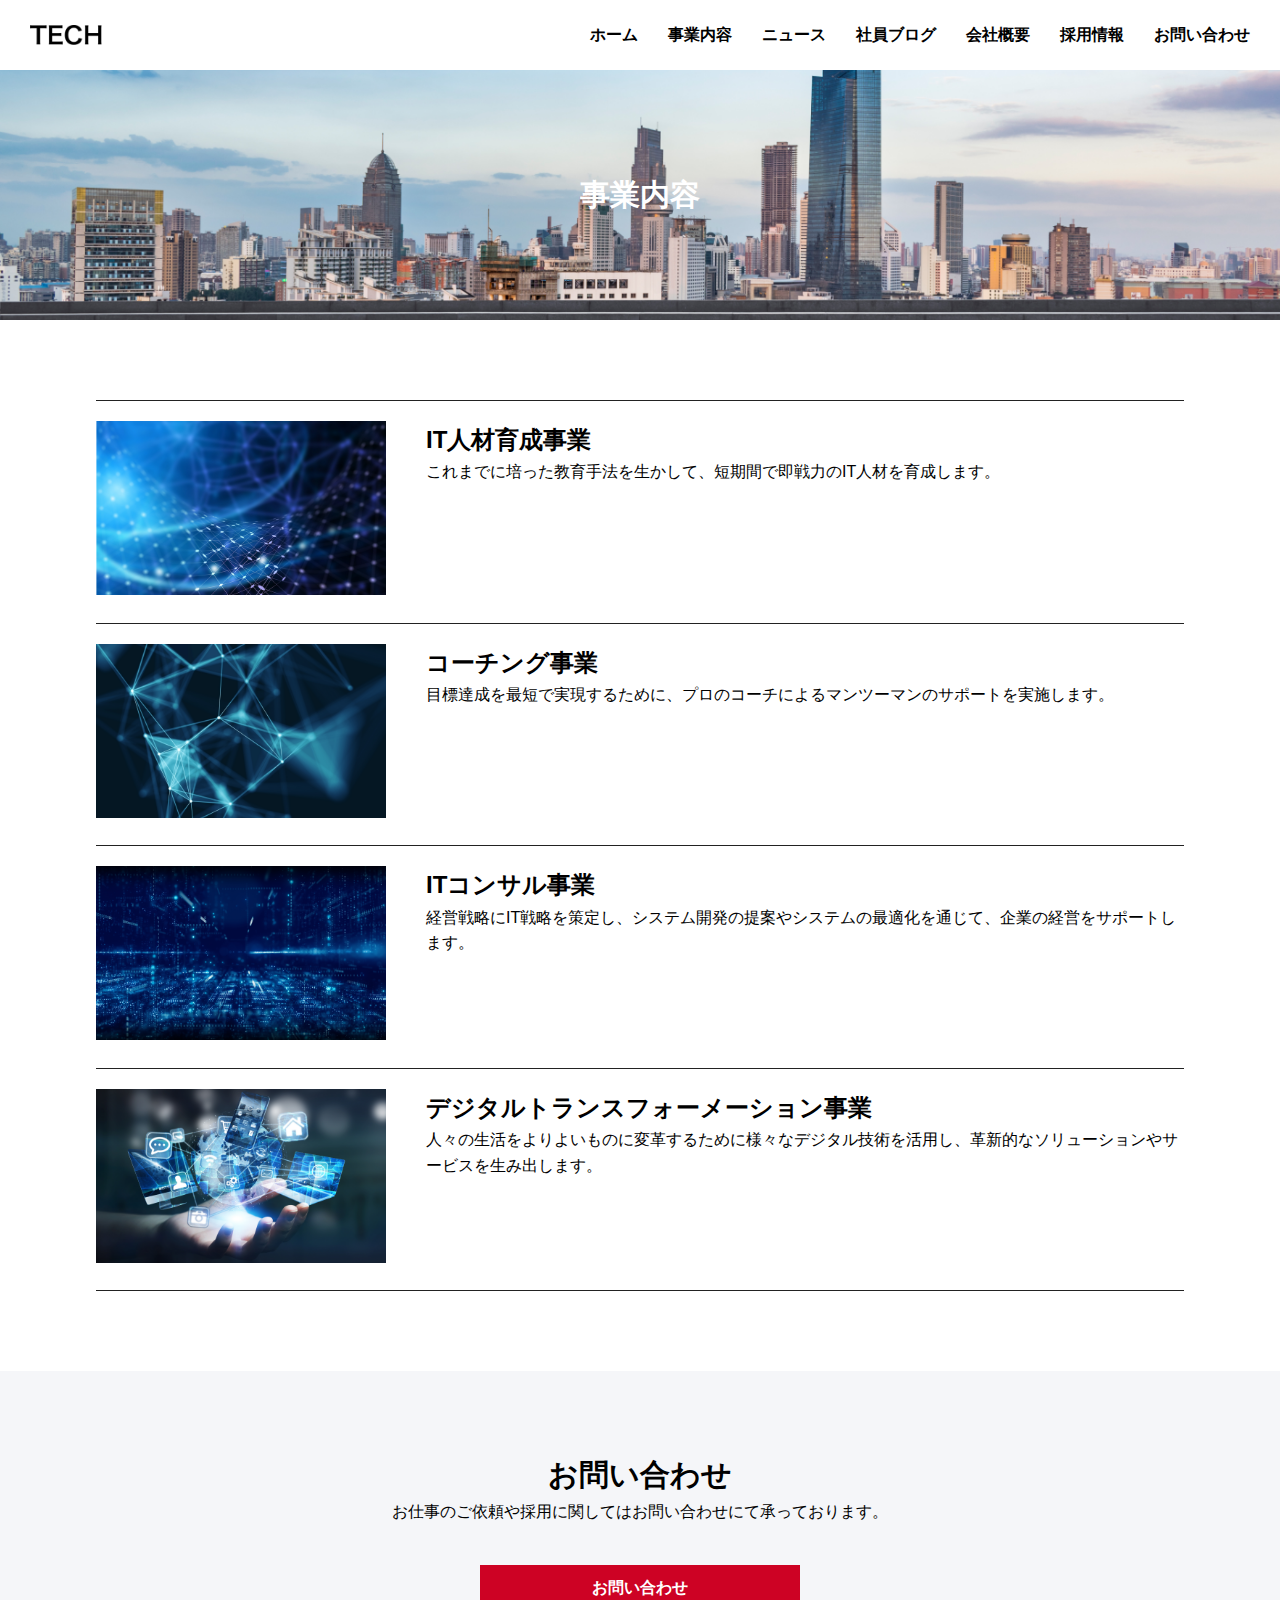
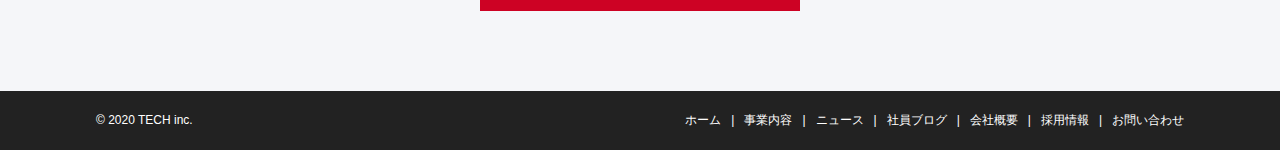
<file: service.html>
<!DOCTYPE html>
<html lang="ja">

<head prefix="og: https://ogp.me/ns# fb: https://ogp.me/ns/fb# website: https://ogp.me/ns/website#">
  <meta charset="UTF-8">
  <meta http-equiv="X-UA-Compatible" content="IE=edge">
  <meta name="viewport" content="width=device-width, initial-scale=1.0">
  <meta content="株式会社TECHのサイトです。" name="description">
  <meta property="og:title" content="株式会社TECH" />
  <meta property="og:url" content="" />
  <meta property="og:type" content="website" />
  <meta property="og:description" content="株式会社TECHのサイトです。" />
  <meta property="og:image" content="./img/mv.png" />
  <title>株式会社TECH</title>
  <link rel="stylesheet" href="css/reset.css">
  <link rel="stylesheet" href="css/common.css">
  <link rel="stylesheet" href="css/index.css">
</head>

<body>
  <header class="header">
    <h1 class="logo"><a href="index.html"><img src="./img/logo.png" alt="ロゴ"></a></h1>
    <nav class="header-nav">
      <ul class="nav-list">
        <li class="nav-item"><a href="index.html">ホーム</a></li>
        <li class="nav-item"><a href="service.html">事業内容</a></li>
        <li class="nav-item"><a href="news.html">ニュース</a></li>
        <li class="nav-item"><a href="blog.html">社員ブログ</a></li>
        <li class="nav-item"><a href="company.html">会社概要</a></li>
        <li class="nav-item"><a href="recruit.html">採用情報</a></li>
        <li class="nav-item"><a href="contact.html">お問い合わせ</a></li>
      </ul>
    </nav>
    <nav class="drawer-nav" id="drawer-nav">
      <ul>
        <li class="drawer-nav-item"><a href="index.html">ホーム</a></li>
        <li class="drawer-nav-item"><a href="service.html">事業内容</a></li>
        <li class="drawer-nav-item"><a href="news.html">ニュース</a></li>
        <li class="drawer-nav-item"><a href="blog.html">社員ブログ</a></li>
        <li class="drawer-nav-item"><a href="company.html">会社概要</a></li>
        <li class="drawer-nav-item"><a href="recruit.html">採用情報</a></li>
        <li class="drawer-nav-item"><a href="contact.html">お問い合わせ</a></li>
      </ul>
    </nav>
    <div class="menu" id="menu">
      <span class="menu__line--top"></span>
      <span class="menu__line--middle"></span>
      <span class="menu__line--bottom"></span>
    </div>
  </header>
  <main>
    <div class="page-mv">
      <h1 class="top-title">事業内容</h1>
    </div>
    <section class="container-padding container">
      <div class="service-list">
        <section class="service-item">
          <div class="service-item-img">
            <img src="img/service1.png" alt="IT人材育成事業">
          </div>
          <div class="service-item-detail">
            <h2 class="service-item-title">IT人材育成事業</h2>
            <p class="service-item-depiction">これまでに培った教育手法を生かして、短期間で即戦力のIT人材を育成します。</p>
          </div>
        </section>
        <section class="service-item">
          <div class="service-item-img">
            <img src="img/service2.png" alt="コーチング事業">
          </div>
          <div class="service-item-detail">
            <h2 class="service-item-title">コーチング事業</h2>
            <p class="service-item-depiction">目標達成を最短で実現するために、プロのコーチによるマンツーマンのサポートを実施します。</p>
          </div>
        </section>
        <section class="service-item">
          <div class="service-item-img">
            <img src="img/service3.png" alt="ITコンサル事業">
          </div>
          <div class="service-item-detail">
            <h2 class="service-item-title">ITコンサル事業</h2>
            <p class="service-item-depiction">経営戦略にIT戦略を策定し、システム開発の提案やシステムの最適化を通じて、企業の経営をサポートします。</p>
          </div>
        </section>
        <section class="service-item">
          <div class="service-item-img">
            <img src="img/service4.png" alt="デジタルトランスフォーメーション事業">
          </div>
          <div class="service-item-detail">
            <h2 class="service-item-title">デジタルトランスフォーメーション事業</h2>
            <p class="service-item-depiction">人々の生活をよりよいものに変革するために様々なデジタル技術を活用し、革新的なソリューションやサービスを生み出します。</p>
          </div>
        </section>
      </div>
    </section>
  </main>
  <section class="contact-container container-padding">
    <div class="container">
      <h2 class="top-title">お問い合わせ</h2>
      <p>お仕事のご依頼や採用に関してはお問い合わせにて承っております。</p>
      <a href="contact.html" class="btn btn-margin">お問い合わせ</a>
    </div>
  </section>
  <footer class="footer">
    <div class="footer-inner container">
      <small class="footer-copyright">&copy; 2020 TECH inc.</small>
      <nav class="footer-nav">
        <ul class="footer-nav-list">
          <li class="footer-nav-item"><a href="index.html">ホーム</a></li>
          <li class="footer-nav-item"><a href="service.html">事業内容</a></li>
          <li class="footer-nav-item"><a href="news.html">ニュース</a></li>
          <li class="footer-nav-item"><a href="blog.html">社員ブログ</a></li>
          <li class="footer-nav-item"><a href="company.html">会社概要</a></li>
          <li class="footer-nav-item"><a href="recruit.html">採用情報</a></li>
          <li class="footer-nav-item"><a href="contact.html">お問い合わせ</a></li>
        </ul>
      </nav>
    </div>
  </footer>
  <script src="js/main.js"></script>
</body>

</html>
</file>
<file: css/common.css>
@charset "UTF-8";
body {
  font-family: "Hiragino Kaku Gothic Pro", "ヒラギノ角ゴ Pro",
    "Yu Gothic Medium", "游ゴシック Medium", sans-serif;
  line-height: 1.6;
}

.page-mv {
  height: 250px;
  display: flex;
  justify-content: center;
  align-items: center;
  color: #fff;
  background: url(../img/mv.png) center / cover;
}

.header {
  display: flex;
  justify-content: space-between;
  align-items: center;
  height: 70px;
  padding: 0 30px;
  background-color: #fff;
  position: sticky;
  left: 0;
  top: 0;
  z-index: 1;
}

.logo {
  width: 72.3px;
  height: 20.54px;
  vertical-align: middle;
}

.nav-list {
  display: flex;
}

.nav-item a {
  text-decoration: none;
  margin-left: 30px;
  font-weight: bold;
  color: inherit;
}

.top-title {
  font-size: 30px;
  font-weight: bold;
}

.sub-title {
  font-size: 18px;
  font-weight: bold;
}

a {
  text-decoration: none;
  color: inherit;
  transition: 0.3s;
}

a:hover {
  opacity: 0.7;
  transition: 0.3s;
}

.container-padding {
  padding: 80px 0;
}

.container {
  width: 85%;
  margin: 0 auto;
}

.container-s {
  width: 75%;
  margin: 0 auto;
}

.btn {
  display: block;
  width: 300px;
  text-align: center;
  font-weight: bold;
  padding: 10px;
  background-color: #cd0224;
  color: #fff;
}

.contact-container {
  background-color: #f5f6f9;
  text-align: center;
}

.footer {
  padding: 20px 0;
  color: #fff;
  background-color: #222;
}

.footer-inner {
  display: flex;
  flex-wrap: wrap;
  justify-content: space-between;
  align-items: center;
  font-size: 12px;
}

.footer-nav-list {
  display: flex;
  flex-wrap: wrap;
}

.footer-nav-item:after {
  content: "|";
  display: inline-block;
  padding: 0 10px;
}

.footer-nav-item:last-child:after {
  display: none;
}
.drawer-nav {
  display: none;
}

.menu {
  display: none;
}

@media screen and (max-width: 768px) {
  .header-nav {
    display: none;
  }

  .top-news-item-link {
    padding: 10px;
    font-size: 14px;
  }

  .drawer-nav {
    display: block;
    position: absolute;
    height: 100vh;
    width: 100%;
    top: 0;
    left: -100%;
    background: #fff;
    transition: 0.7s;
  }

  .drawer-nav ul {
    padding-top: 80px;
  }

  .drawer-nav-item {
    list-style-type: none;
    margin-top: 40px;
    color: #0033cc;
    text-align: center;
    font-size: 18px;
  }

  .menu {
    display: inline-block;
    width: 36px;
    height: 32px;
    cursor: pointer;
    position: relative;
  }

  .menu__line--top,
  .menu__line--middle,
  .menu__line--bottom {
    display: inline-block;
    width: 100%;
    height: 4px;
    background-color: #000;
    position: absolute;
    transition: 0.5s;
  }

  .menu__line--top {
    top: 0;
  }

  .menu__line--middle {
    top: 14px;
  }

  .menu__line--bottom {
    bottom: 0;
  }

  .menu.open span:nth-of-type(1) {
    top: 14px;
    transform: rotate(45deg);
  }
  .menu.open span:nth-of-type(2) {
    opacity: 0;
  }
  .menu.open span:nth-of-type(3) {
    top: 14px;
    transform: rotate(-45deg);
  }
  .in {
    transform: translateX(100%);
  }

  .footer-copyright {
    margin: 0 auto;
  }

  .footer-nav-item {
    text-align: center;
    margin-top: 10px;
    width: 100%;
  }

  .footer-nav-item:after {
    display: none;
  }
}
</file>
<file: css/index.css>
@charset "UTF-8";
/* service.html */
.top-mv {
  height: 80vh;
  display: flex;
  justify-content: center;
  align-items: center;
  background: url(../img/mv.png) center / cover;
  color: #fff;
}

.top-mv-main-copy {
  font-weight: bold;
  font-size: 50px;
  text-align: center;
}

.top-mv-sub-copy {
  font-weight: bold;
  font-size: 18px;
  text-align: center;
}

.black-container {
  background-color: #222;
  color: #fff;
  padding: 80px 0;
}

.top-future-text {
  margin-top: 20px;
}

.top-service,
.top-blog {
  padding: 80px 0;
  text-align: center;
}

.top-service-wrapper {
  width: 85%;
  margin: 0 auto;
  display: flex;
  justify-content: space-between;
  flex-wrap: wrap;
  align-items: center;
  text-align: left;
}

.top-service-item {
  width: 49%;
  margin-top: 20px;
}

.btn-margin {
  margin: 40px auto 0;
}

.top-news-header {
  display: flex;
  justify-content: space-between;
  align-items: center;
}

.top-news-btn {
  width: 160px;
  font-size: 14px;
  padding: 7px;
}

.top-news-list {
  margin-top: 20px;
}

.top-news-item-link {
  background-color: #fff;
  display: flex;
  color: #222;
  padding: 20px;
}

.top-news-item-time {
  margin-right: 10px;
}

.top-news-item:not(:first-child) {
  margin-top: 10px;
}

.blog-list {
  width: 85%;
  margin: 0 auto;
  display: flex;
  justify-content: space-between;
  flex-wrap: wrap;
  align-items: center;
  text-align: left;
}

.blog-item {
  width: 32%;
  margin-top: 20px;
}

.blog-item-date {
  font-size: 14px;
  margin-top: 5px;
}

.top-company-list {
  display: flex;
  align-items: center;
  color: #fff;
  font-size: 24px;
  font-weight: bold;
  padding-bottom: 80px;
}

.top-company-item,
.top-recruit-item {
  width: 50%;
}

.top-company-link {
  line-height: 10;
  display: inline-block;
  width: 100%;
  color: #fff;
  text-align: center;
  background-color: #cd0224;
}

.top-recruit-link {
  line-height: 10;
  display: inline-block;
  width: 100%;
  color: #fff;
  text-align: center;
  background-color: #222;
}

/* service.html */
.service-item {
  padding: 20px 0;
  border-top: 1px solid #222;
  display: flex;
  flex-wrap: wrap;
  justify-content: space-between;
}

.service-item-img {
  width: 290px;
}

.service-item-detail {
  width: calc(100% - 330px);
}

.service-item-title {
  font-size: 24px;
  font-weight: bold;
}

.service-item:last-child {
  border-bottom: 1px solid #222;
}

/* news.html */
.news-item-link {
  border: 1px solid #222;
  display: flex;
  color: #222;
  padding: 20px;
}

.news-item:not(:first-child) {
  margin-top: 10px;
}

.news-item-time {
  margin-right: 10px;
}

/* company.html */
.company-info {
  width: 100%;
  border-bottom: 1px solid #222;
}

.company-info-name,
.company-info-data {
  padding: 20px 0;
  border-top: 1px solid #222;
}

.company-info-name {
  width: 30%;
}

.company-info-data {
  width: 70%;
}

/* recruit.html */
.recruit-title {
  font-size: 26px;
  font-weight: bold;
  border-bottom: 1px solid #222;
}

.recruit-description {
  margin: 20px 0;
}

.recruit-table {
  width: 100%;
}

.recruit-table-title,
.recruit-table-data {
  padding: 10px;
  border: 1px solid #222;
}

.recruit-table-title {
  background-color: #f5f6f9;
  width: 30%;
}

.recruit-table-data {
  width: 70%;
}

.mid-career-section {
  margin-top: 80px;
}

/* contact.html */
.contact-form {
  width: 100%;
}

.label {
  font-weight: bold;
}

.contact-form-item:not(:first-child) {
  margin-top: 20px;
}

.contact-form-item-input,
.contact-form-item-textarea {
  margin-top: 5px;
  font-size: 16px;
  width: 100%;
  padding: 5px 0;
  border: 1px solid #ccc;
}

.contact-btn {
  background-color: #222;
  border: none;
  margin: 20px auto 0;
  cursor: pointer;
}

.contact-span {
  margin-left: 5px;
  color: #cd0224;
}

@media screen and (max-width: 768px) {
  .top-news-item-link {
    padding: 10px;
    font-size: 14px;
  }

  .top-service-item {
    width: 100%;
  }

  .top-blog-item {
    width: 100%;
  }

  .service-item-detail {
    width: 100%;
  }

  .service-item-img {
    width: 100%;
  }

  .news-item-link {
    padding: 10px;
    font-size: 14px;
  }

  .container-s {
    width: 90%;
  }
}
</file>
